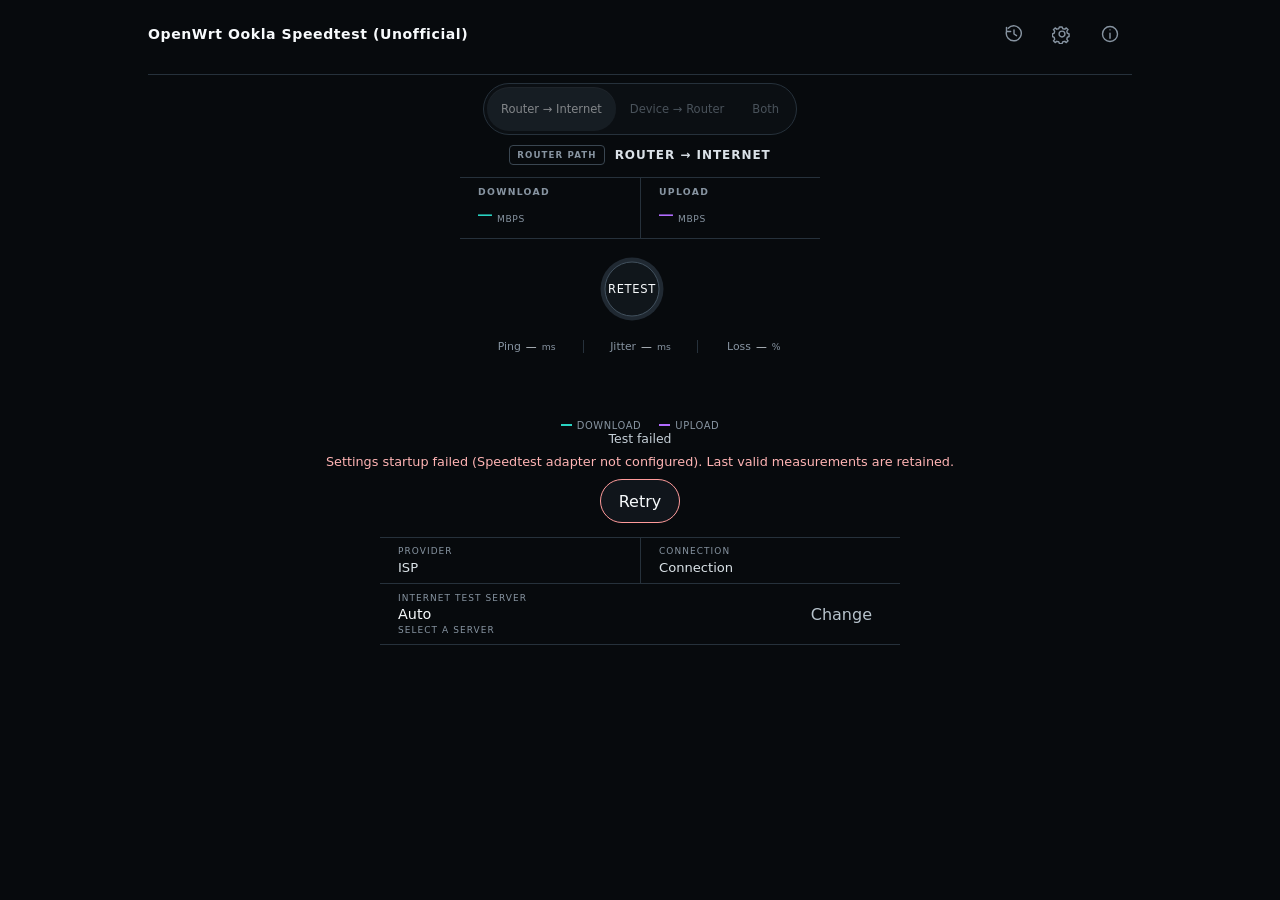
<file: package/shared/ookla-speedtest-web/index.html>
<!doctype html>
<html lang="en">
<head>
  <meta charset="utf-8">
  <meta name="viewport" content="width=device-width,initial-scale=1">
  <title>OpenWrt Ookla Speedtest (Unofficial)</title>
  <link rel="stylesheet" href="styles.css?v=1.4.0">
</head>
<body>
<main id="app">
  <header class="app-header">
    <div class="brand-lockup">
      <strong id="app-title">OpenWrt Ookla Speedtest (Unofficial)</strong>
    </div>
    <nav class="icon-nav" aria-label="Primary">
      <button id="nav-history" data-view="history" aria-label="History" data-tooltip="History">
        <svg viewBox="0 0 24 24" aria-hidden="true"><path d="M12 7v5l3 2M5.1 5.1A9 9 0 1 1 3 9m0-5v5h5"/></svg>
      </button>
      <button id="nav-settings" data-view="settings" aria-label="Settings" data-tooltip="Settings">
        <svg viewBox="0 0 24 24" aria-hidden="true"><path d="M12 8.5a3.5 3.5 0 1 0 0 7 3.5 3.5 0 0 0 0-7Zm0-5 1 2.2 2.4.5 1.8-1.5 2.1 2.1-1.5 1.8.5 2.4 2.2 1v3l-2.2 1-.5 2.4 1.5 1.8-2.1 2.1-1.8-1.5-2.4.5-1 2.2h-3l-1-2.2-2.4-.5-1.8 1.5-2.1-2.1 1.5-1.8-.5-2.4-2.2-1v-3l2.2-1 .5-2.4-1.5-1.8 2.1-2.1 1.8 1.5 2.4-.5 1-2.2Z"/></svg>
      </button>
      <button id="nav-about" data-view="about" aria-label="About" data-tooltip="About">
        <svg viewBox="0 0 24 24" aria-hidden="true"><path d="M12 21a9 9 0 1 0 0-18 9 9 0 0 0 0 18Zm0-10v6m0-10h.01"/></svg>
      </button>
    </nav>
  </header>

  <section class="test-stage" id="test-stage">
    <div id="mode-picker" class="mode-picker" role="group" aria-label="Test mode">
      <button class="active" data-mode="router-internet" aria-pressed="true">Router → Internet</button>
      <button data-mode="device-router" aria-pressed="false">Device → Router</button>
      <button data-mode="both" aria-pressed="false">Both</button>
    </div>

    <div class="path-line">
      <span id="path-badge">ROUTER PATH</span>
      <strong id="route-label">Router → Internet</strong>
    </div>

    <div class="metrics-strip" id="primary-metrics" hidden>
      <div class="metric download-metric" aria-label="Download">
        <span>Download</span><strong id="metric-download">—</strong><small>Mbps</small>
      </div>
      <div class="metric upload-metric" aria-label="Upload">
        <span>Upload</span><strong id="metric-upload">—</strong><small>Mbps</small>
      </div>
    </div>

    <div class="gauge-row">
      <div id="live-gauge" class="gauge-shell" data-phase="idle" data-status="idle" data-shape="disc" aria-busy="false">
        <svg id="gauge-dial" viewBox="0 0 286 286" role="img" aria-labelledby="phase-label gauge-value gauge-unit" hidden>
          <defs>
            <linearGradient id="download-gradient"><stop stop-color="#29d3c2"/><stop offset="1" stop-color="#36a7ff"/></linearGradient>
            <linearGradient id="upload-gradient"><stop stop-color="#855cff"/><stop offset="1" stop-color="#ef5ad7"/></linearGradient>
            <linearGradient id="ping-gradient"><stop stop-color="#4cc9ff"/><stop offset="1" stop-color="#5d86ff"/></linearGradient>
          </defs>
          <path id="gauge-track" class="gauge-track" d="M51.076 234.924 A130 130 0 1 1 234.924 234.924" pathLength="100"></path>
          <path id="gauge-progress" class="gauge-progress" d="M51.076 234.924 A130 130 0 1 1 234.924 234.924" pathLength="100"></path>
          <g id="gauge-labels" class="gauge-labels" aria-hidden="true"></g>
        </svg>
        <div id="gauge-readout" class="gauge-readout" hidden>
          <span id="phase-label">Ready</span><strong id="gauge-value">0</strong><small id="gauge-unit">Mbps</small>
        </div>
        <button id="go-control" class="go" aria-label="Start Router to Internet test">GO</button>
        <button id="cancel-test" class="cancel" hidden>Cancel test</button>
      </div>
      <section id="results" class="results final-result" aria-live="polite"></section>
    </div>

    <div class="latency-strip" aria-label="Connection responsiveness" hidden>
      <div><span>Ping</span><strong id="metric-ping">—</strong><small>ms</small></div>
      <div><span>Jitter</span><strong id="metric-jitter">—</strong><small>ms</small></div>
      <div><span>Loss</span><strong id="metric-loss">—</strong><small>%</small></div>
    </div>

    <div class="live-graph" id="live-graph" hidden>
      <svg viewBox="0 0 100 30" preserveAspectRatio="none" role="img" aria-labelledby="live-graph-label">
        <title id="live-graph-label">Download and upload speed over time</title>
        <path id="download-trace" class="graph-trace graph-trace-download"></path>
        <path id="upload-trace" class="graph-trace graph-trace-upload"></path>
      </svg>
      <div class="live-graph-legend">
        <span class="legend-download">Download</span>
        <span class="legend-upload">Upload</span>
      </div>
    </div>

    <p id="status">Ready to test your connection</p>
    <p id="phase-announcer" aria-live="polite" class="sr-only"></p>
    <p id="live-announcer" aria-live="polite" data-throttle-ms="1000" class="sr-only"></p>
    <div class="error-recovery" role="alert" aria-atomic="true">
      <p id="error-message" hidden></p>
      <button id="retry-test" hidden>Retry</button>
    </div>
    <div id="network-context" class="network-context" role="group" aria-label="Network context">
      <div><small>PROVIDER</small><strong id="isp-badge">ISP</strong></div>
      <div><small>CONNECTION</small><strong id="network-badge">Connection</strong></div>
      <p id="vpn-callout" class="vpn-callout" role="status"></p>
    </div>
    <div class="server">
      <div><small>INTERNET TEST SERVER</small><strong id="server-name">Auto</strong><span id="server-detail">Select a server</span></div>
      <button id="server-picker">Change</button>
    </div>
  </section>

  <section id="view" aria-live="polite"></section>
  <div id="server-panel" hidden><input id="server-search" type="search" placeholder="Search servers" aria-label="Search servers"><div id="server-results" role="listbox" aria-label="Server results"></div></div>
</main>

<dialog id="terms-dialog" aria-labelledby="terms-title">
  <h2 id="terms-title">Ookla terms required</h2>
  <p>The internet test runs Ookla Speedtest CLI on your router. Before the first internet test, review and accept Ookla's <a href="https://www.speedtest.net/about/terms" target="_blank" rel="noopener">Terms of Use</a> and <a href="https://www.speedtest.net/about/privacy" target="_blank" rel="noopener">Privacy Policy</a>.</p>
  <p>Your acceptance is stored on this router. This unofficial project is not affiliated with Ookla.</p>
  <form method="dialog"><button value="cancel">Cancel</button><button id="accept-terms" value="accept">I agree</button></form>
</dialog>
<script src="gauge.js?v=1.4.0"></script>
<script src="results.js?v=1.4.0"></script>
<script src="views.js?v=1.4.0"></script>
<script src="app.js?v=1.4.0"></script>
</body>
</html>
</file>
<file: package/shared/ookla-speedtest-web/styles.css>
:root { --canvas:#070a0d; --panel:#10151b; --ink:#f7fafc; --muted:#8794a1; --line:#26313b; --download:#29d3c2; --upload:#b26cff; --ping:#4cc9ff; --cyan:var(--download); --violet:var(--upload); color-scheme:dark; }
* { box-sizing:border-box; }
html,body,#app { max-width:100%; overflow-x:hidden; }
html { min-width:0; }
body { margin:0; min-height:100vh; color:var(--ink); background:var(--canvas); font-family:Inter,ui-sans-serif,system-ui,sans-serif; }
button,input { font:inherit; }
button { -webkit-tap-highlight-color:transparent; }
button:focus-visible,input:focus-visible,a:focus-visible { outline:2px solid var(--ping); outline-offset:4px; }
[hidden] { display:none!important; }
.sr-only { position:absolute; width:1px; height:1px; padding:0; margin:-1px; overflow:hidden; clip:rect(0,0,0,0); white-space:nowrap; border:0; }

#app { width:min(100%,1040px); min-width:0; margin:0 auto; padding:12px 28px 16px; overflow-wrap:anywhere; }
.app-header { display:flex; align-items:center; justify-content:space-between; gap:24px; min-width:0; padding-bottom:18px; border-bottom:1px solid var(--line); }
.brand-lockup { display:flex; align-items:baseline; gap:10px; min-width:0; }
.brand-lockup strong { font-size:.88rem; letter-spacing:.04em; white-space:nowrap; }
.brand-lockup small { color:var(--muted); font-size:.56rem; font-weight:700; letter-spacing:.16em; }
.icon-nav { display:flex; gap:4px; }
.icon-nav button { position:relative; display:grid; width:44px; height:44px; min-width:44px; min-height:44px; padding:11px; place-items:center; border:0; border-radius:50%; color:var(--muted); background:transparent; cursor:pointer; }
.icon-nav button:hover { color:var(--ink); background:var(--panel); }
.icon-nav svg { width:20px; height:20px; fill:none; stroke:currentColor; stroke-width:1.7; stroke-linecap:round; stroke-linejoin:round; }
.icon-nav button::after { content:attr(data-tooltip); position:absolute; z-index:5; top:calc(100% + 7px); left:50%; width:max-content; padding:5px 8px; border:1px solid var(--line); border-radius:5px; color:var(--ink); background:#171e25; box-shadow:0 7px 20px #0008; font-size:.68rem; white-space:nowrap; overflow-wrap:normal; opacity:0; pointer-events:none; transform:translate(-50%,-3px); transition:opacity .12s ease,transform .12s ease; }
.icon-nav button:hover::after,.icon-nav button:focus-visible::after { opacity:1; transform:translate(-50%,0); }

.test-stage { width:min(100%,760px); margin:0 auto; padding:8px 0 10px; text-align:center; }
.mode-picker { display:inline-flex; max-width:100%; padding:3px; border:1px solid var(--line); border-radius:999px; background:#0b0f13; }
.mode-picker button { padding:7px 14px; border:0; border-radius:999px; color:var(--muted); background:transparent; cursor:pointer; font-size:.72rem; }
.mode-picker button,.server button,#server-results button,#retry-test,.cancel,dialog button { min-height:44px; }
.mode-picker button:hover { color:var(--ink); }
.mode-picker button.active { color:var(--ink); background:#222b34; box-shadow:0 1px 0 #fff1 inset; }
.mode-picker button:disabled { cursor:not-allowed; opacity:.5; }
.path-line { display:flex; align-items:center; justify-content:center; gap:10px; min-width:0; margin:10px auto 0; }
#path-badge { padding:4px 7px; border:1px solid #3a4651; border-radius:4px; color:var(--muted); font-size:.54rem; font-weight:700; letter-spacing:.13em; }
#route-label { color:#dbe2e8; font-size:.75rem; font-weight:550; letter-spacing:.08em; text-transform:uppercase; }

.metrics-strip { display:grid; grid-template-columns:repeat(2,minmax(0,1fr)); width:min(100%,360px); margin:12px auto 0; border-top:1px solid var(--line); border-bottom:1px solid var(--line); }
.metric { position:relative; min-width:0; min-height:60px; padding:8px 18px 10px; overflow:hidden; text-align:left; }
.metric + .metric { border-left:1px solid var(--line); }
.metric > span { display:block; margin-bottom:5px; color:var(--muted); font-size:.58rem; font-weight:700; letter-spacing:.14em; text-transform:uppercase; }
.metric strong { position:relative; z-index:1; font:500 1.45rem/1 ui-monospace,SFMono-Regular,monospace; font-variant-numeric:tabular-nums; }
.metric small { position:relative; z-index:1; margin-left:5px; color:var(--muted); font-size:.57rem; letter-spacing:.07em; text-transform:uppercase; }
.download-metric strong { color:var(--download); }
.upload-metric strong { color:var(--upload); }
.latency-strip { display:grid; grid-template-columns:repeat(3,1fr); width:min(100%,340px); margin:8px auto 0; color:var(--muted); font-size:.68rem; }
.latency-strip > div { display:flex; align-items:baseline; justify-content:center; gap:5px; }
.latency-strip > div + div { border-left:1px solid var(--line); }
.latency-strip strong { color:#d5dde3; font-weight:500; font-variant-numeric:tabular-nums; }
.latency-strip small { font-size:.58rem; }

.live-graph { width:min(100%,540px); height:70px; margin:8px auto 0; }
.live-graph svg { width:100%; height:calc(100% - 20px); overflow:visible; }
.graph-trace { fill:none; stroke-width:1.6; vector-effect:non-scaling-stroke; }
.graph-trace-download { stroke:var(--download); }
.graph-trace-upload { stroke:var(--upload); stroke-dasharray:2.5 1.5; }
.live-graph-legend { display:flex; justify-content:center; gap:18px; height:20px; align-items:center; color:var(--muted); font-size:.62rem; letter-spacing:.06em; text-transform:uppercase; }
.live-graph-legend span { position:relative; padding-left:16px; }
.live-graph-legend span::before { content:''; position:absolute; left:0; top:50%; width:11px; height:2px; transform:translateY(-50%); }
.legend-download::before { background:var(--download); }
.legend-upload::before { background:var(--upload); }

.gauge-row { display:flex; align-items:center; justify-content:center; gap:16px; flex-wrap:wrap; margin:12px auto 14px; }
.gauge-shell { position:relative; width:200px; height:200px; max-width:calc(100vw - 40px); aspect-ratio:1; margin:0; flex:none; }
.gauge-shell[data-status="done"],.gauge-shell[data-status="cancelled"],.gauge-shell[data-status="error"] { height:75px; }
.gauge-shell[data-status="running"] { margin-bottom:22px; }
.gauge-shell > svg { width:100%; height:100%; overflow:visible; }
.gauge-track,.gauge-progress { fill:none; stroke-width:16; stroke-linecap:round; }
.gauge-track { stroke:#202932; }
.gauge-progress { stroke:var(--ping); stroke-dasharray:var(--gauge-progress,0) 100; }
.gauge-shell[data-phase="download"] .gauge-progress { stroke:url(#download-gradient); }
.gauge-shell[data-phase="upload"] .gauge-progress { stroke:url(#upload-gradient); }
.gauge-shell[data-phase="ping"] .gauge-progress { stroke:url(#ping-gradient); }
.gauge-labels > * { opacity:0; transition:opacity .12s ease; font-size:8px; }
.gauge-shell[data-shape="arc"] .gauge-labels > :nth-child(1) { opacity:1; transition-delay:0ms; }
.gauge-shell[data-shape="arc"] .gauge-labels > :nth-child(2) { opacity:1; transition-delay:80ms; }
.gauge-shell[data-shape="arc"] .gauge-labels > :nth-child(3) { opacity:1; transition-delay:160ms; }
.gauge-shell[data-shape="arc"] .gauge-labels > :nth-child(4) { opacity:1; transition-delay:240ms; }
.gauge-shell[data-shape="arc"] .gauge-labels > :nth-child(5) { opacity:1; transition-delay:320ms; }
.gauge-shell[data-shape="arc"] .gauge-labels > :nth-child(6) { opacity:1; transition-delay:400ms; }
.gauge-shell[data-shape="arc"] .gauge-labels > :nth-child(7) { opacity:1; transition-delay:480ms; }
.gauge-shell[data-shape="arc"] .gauge-labels > :nth-child(8) { opacity:1; transition-delay:560ms; }
.gauge-shell[data-shape="arc"] .gauge-labels > :nth-child(9) { opacity:1; transition-delay:640ms; }
.gauge-readout { position:absolute; left:50%; bottom:11px; display:grid; justify-items:center; transform:translateX(-50%); }
.gauge-readout strong { font:400 25px/1 ui-monospace,SFMono-Regular,monospace; font-variant-numeric:tabular-nums; }
.gauge-readout small { margin-top:4px; color:var(--muted); letter-spacing:.11em; text-transform:uppercase; }
#phase-label { margin-bottom:4px; color:var(--muted); font-size:.55rem; font-weight:700; letter-spacing:.13em; text-transform:uppercase; }
.go { position:absolute; inset:50% auto auto 50%; width:136px; height:136px; padding:0; border:1px solid #33414c; border-radius:50%; color:var(--ink); background:#11171d; box-shadow:0 0 0 6px #0c1116,0 0 0 7px #28343e; cursor:pointer; font-size:1.25rem; font-weight:400; letter-spacing:.06em; transform:translate(-50%,-50%); transition:width .2s ease,height .2s ease,background-color .2s ease,box-shadow .2s ease,opacity .15s ease; }
.go:hover { background:#151e25; box-shadow:0 0 0 6px #0c1116,0 0 0 7px #40505d,0 0 22px #29d3c21f; }
.gauge-shell[data-shape="disc"] .go { width:136px; height:136px; background:#11171d; }
.gauge-shell[data-shape="ring"] .go { width:162px; height:162px; color:transparent; background:transparent; box-shadow:0 0 0 8px #202932 inset; }
.gauge-shell[data-shape="arc"] .go { width:39px; height:39px; opacity:0; pointer-events:none; }
.gauge-shell[data-status="done"] .go,.gauge-shell[data-status="cancelled"] .go,.gauge-shell[data-status="error"] .go { width:55px; height:55px; border-color:#42515e; background:#10161b; box-shadow:0 0 0 4px #202932; font-size:.72rem; }
.cancel { position:absolute; bottom:-34px; left:50%; padding:8px 15px; border:1px solid #46535f; border-radius:999px; color:#d8e0e5; background:var(--panel); cursor:pointer; transform:translateX(-50%); white-space:nowrap; }
.cancel:hover { border-color:var(--ping); }

#status { min-height:1.2em; margin:0; color:#c5cfd7; font-size:.78rem; }
.error-recovery { min-height:2.4rem; margin:8px auto 0; }
#error-message { margin:0 0 10px; color:#ffb4b4; font-size:.8rem; }
#retry-test { padding:8px 18px; border:1px solid #ff9b9b; border-radius:999px; color:var(--ink); background:var(--panel); cursor:pointer; }
.scope-note,.vpn-callout { color:var(--muted); font-size:.72rem; }
.scope-note { margin:4px auto 0; }

.network-context { display:grid; grid-template-columns:repeat(2,minmax(0,1fr)); width:min(100%,520px); margin:14px auto 0; border-top:1px solid var(--line); border-bottom:1px solid var(--line); text-align:left; }
.network-context > div { min-width:0; padding:8px 18px; }
.network-context > div + div { border-left:1px solid var(--line); }
.network-context small,.server small,.server span { display:block; color:var(--muted); font-size:.56rem; letter-spacing:.12em; text-transform:uppercase; }
.network-context strong { display:block; margin-top:4px; color:#dbe3e8; font-size:.82rem; font-weight:500; }
.network-context .vpn-callout { grid-column:1/-1; min-height:0; margin:0; padding:0 18px; }
.network-context .vpn-callout:not(:empty) { padding-top:10px; padding-bottom:10px; border-top:1px solid var(--line); }
.server { display:flex; align-items:center; justify-content:space-between; gap:16px; width:min(100%,520px); margin:0 auto; padding:8px 18px; border-bottom:1px solid var(--line); text-align:left; }
.server > div { min-width:0; overflow-wrap:anywhere; }
.server strong { display:block; margin:3px 0; font-size:.9rem; font-weight:500; }
.server button,#server-results button { padding:8px 10px; border:0; color:#b8c4cd; background:none; cursor:pointer; }
.server button:hover,#server-results button:hover { color:var(--ping); }

.results,.final-result { display:flex; flex-wrap:wrap; align-items:center; justify-content:center; gap:10px; width:auto; margin:0; text-align:left; }
.result-card { padding:0; border:0; background:none; }
.share-result { min-height:44px; margin-top:0; padding:8px 16px; border:1px solid #46535f; border-radius:999px; color:#d8e0e5; background:var(--panel); cursor:pointer; white-space:nowrap; }
.share-result:hover { border-color:var(--ping); }
.outcome { font-weight:650; }
.outcome.failed { color:#ffb4b4; }
#view { min-width:0; margin-top:20px; }
#view h2 { font-size:1.15rem; }
.back-home { display:inline-flex; align-items:center; gap:6px; min-height:40px; margin-bottom:14px; padding:8px 14px; border:1px solid var(--line); border-radius:999px; color:#d8e0e5; background:var(--panel); cursor:pointer; font-size:.8rem; }
.back-home:hover { border-color:var(--ping); color:var(--ink); }
.setting-row { display:flex; align-items:center; justify-content:space-between; gap:12px; padding:12px 0; border-bottom:1px solid var(--line); }
.setting-row select { min-height:40px; }
.history-scroll { max-width:100%; overflow-x:auto; overscroll-behavior-inline:contain; }
.history-scroll:focus-visible { outline:2px solid var(--ping); outline-offset:3px; }
.history-scroll table { min-width:820px; }
table { width:100%; border-collapse:collapse; }
th,td { padding:10px; border-bottom:1px solid var(--line); text-align:left; white-space:nowrap; }
#server-panel { width:min(100%,520px); margin:20px auto; padding:16px; border:1px solid var(--line); border-radius:8px; background:var(--panel); }
#server-search { width:100%; padding:10px; }
#server-results button { display:block; width:100%; text-align:left; }
dialog { max-width:min(540px,calc(100vw - 32px)); padding:24px; border:1px solid #31536c; border-radius:12px; color:var(--ink); background:var(--panel); }
dialog::backdrop { background:#000b; }
dialog form { display:flex; justify-content:flex-end; gap:10px; }
dialog button { padding:9px 14px; }

@media (max-width:640px) {
  #app { padding:14px 16px 34px; }
  .app-header { align-items:flex-start; gap:8px; }
  .brand-lockup { display:grid; gap:2px; }
  .mode-picker { display:grid; grid-template-columns:1fr; width:min(100%,260px); border-radius:14px; }
  .network-context { grid-template-columns:1fr; }
  .network-context > div + div { border-top:1px solid var(--line); border-left:0; }
  .history-scroll table { min-width:620px; }
}
@media (max-width:480px) { .app-header { flex-direction:column; align-items:stretch; } .brand-lockup strong { white-space:normal; overflow-wrap:anywhere; } .icon-nav { flex-wrap:wrap; } }
@media (max-width:520px) { .metrics-strip { grid-template-columns:1fr; } .gauge-shell { width:min(200px,calc(100vw - 56px)); height:auto; } .metric + .metric { border-top:1px solid var(--line); border-left:0; } .server { align-items:flex-start; flex-wrap:wrap; } }
@media (prefers-reduced-motion:reduce) { *,*::before,*::after { scroll-behavior:auto!important; animation-duration:.01ms!important; animation-iteration-count:1!important; transition-duration:.01ms!important; } }
</file>
